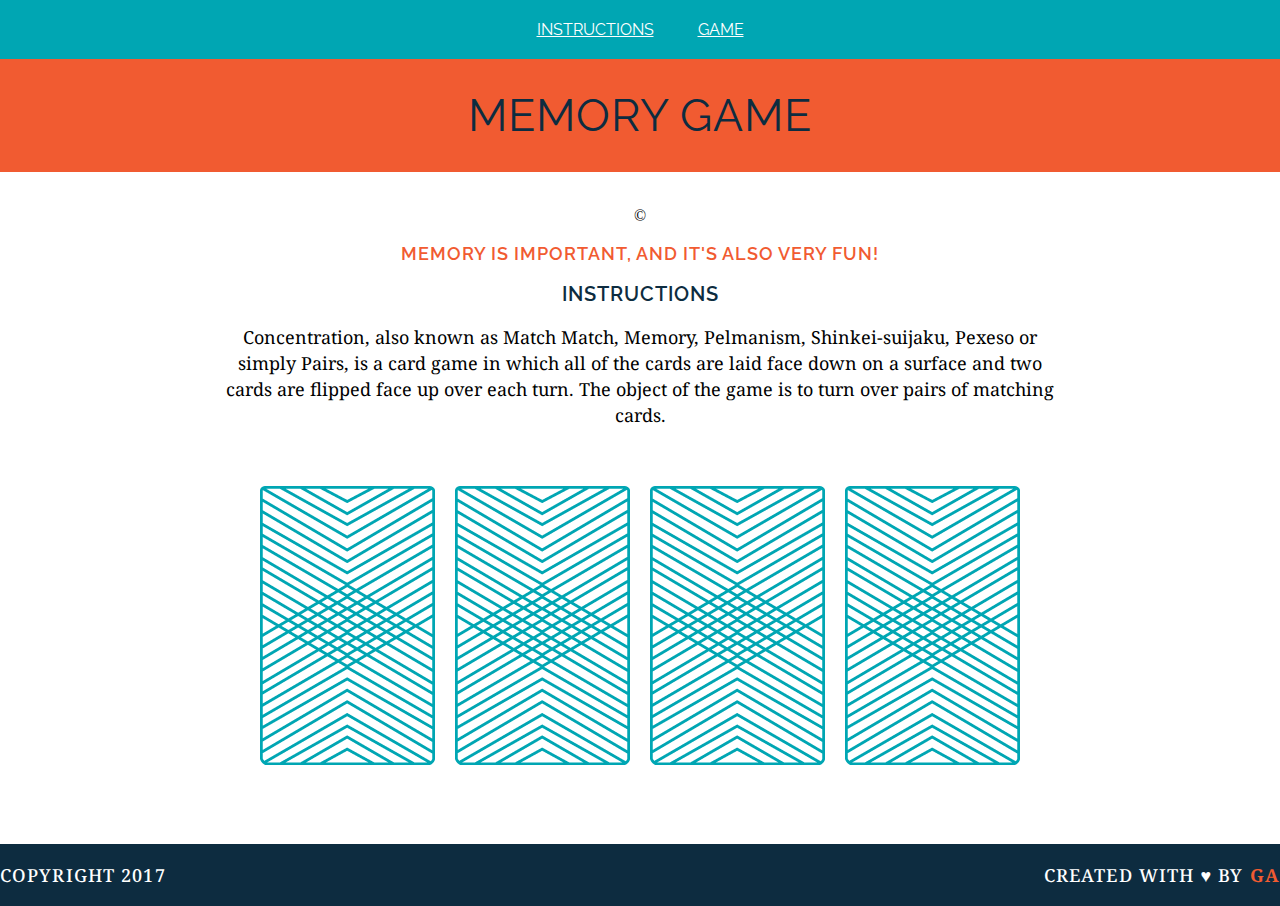
<file: memory_game/index.html>
<!DOCTYPE html>
<html lang="en" dir="ltr">
  <head>
    <link rel="stylesheet" href="main_org.css" type="text/css">
    <link href="https://fonts.googleapis.com/css?family=Droid+Serif|Raleway:400,500,600,700" rel="stylesheet">

    <meta charset="utf-8">
    <title>Memory Card Game</title>
  </head>
  <body>
    <nav>
      <a href="#instructions">Instructions</a>
      <a href="#">Game</a>
    </nav>
    <header>
      <h1 class='game-title caps'>Memory Game</h1>
    </header>
    <main>©
      <h3 class="instructions caps">Memory is important, and it's also very fun!</h3>
      <h2 id="instructions" class="small-inst caps">Instructions</h2>

      <p>Concentration, also known as Match Match, Memory, Pelmanism, Shinkei-suijaku, Pexeso or simply Pairs, is a card game in which all of the cards are laid face down on a surface and two cards are flipped face up over each turn. The object of the game is to turn over pairs of matching cards.</p>

      <div>
      <img src="images/back.png" alt="Queen of Diamonds">
      <img src="images/back.png" alt="Queen of Hearts">
      <img src="images/back.png" alt="King of Diamonds">
      <img src="images/back.png" alt="King of Hearts">
      </div>
    </main>
    <footer class="clearfix">
      <p class="copyright">Copyright 2017</p>
      <p class="message">Created with &hearts; by <span class="name">GA</span></p>
    </footer>
    <script src="js/main.js"></script>
  </body>
</html>
</file>
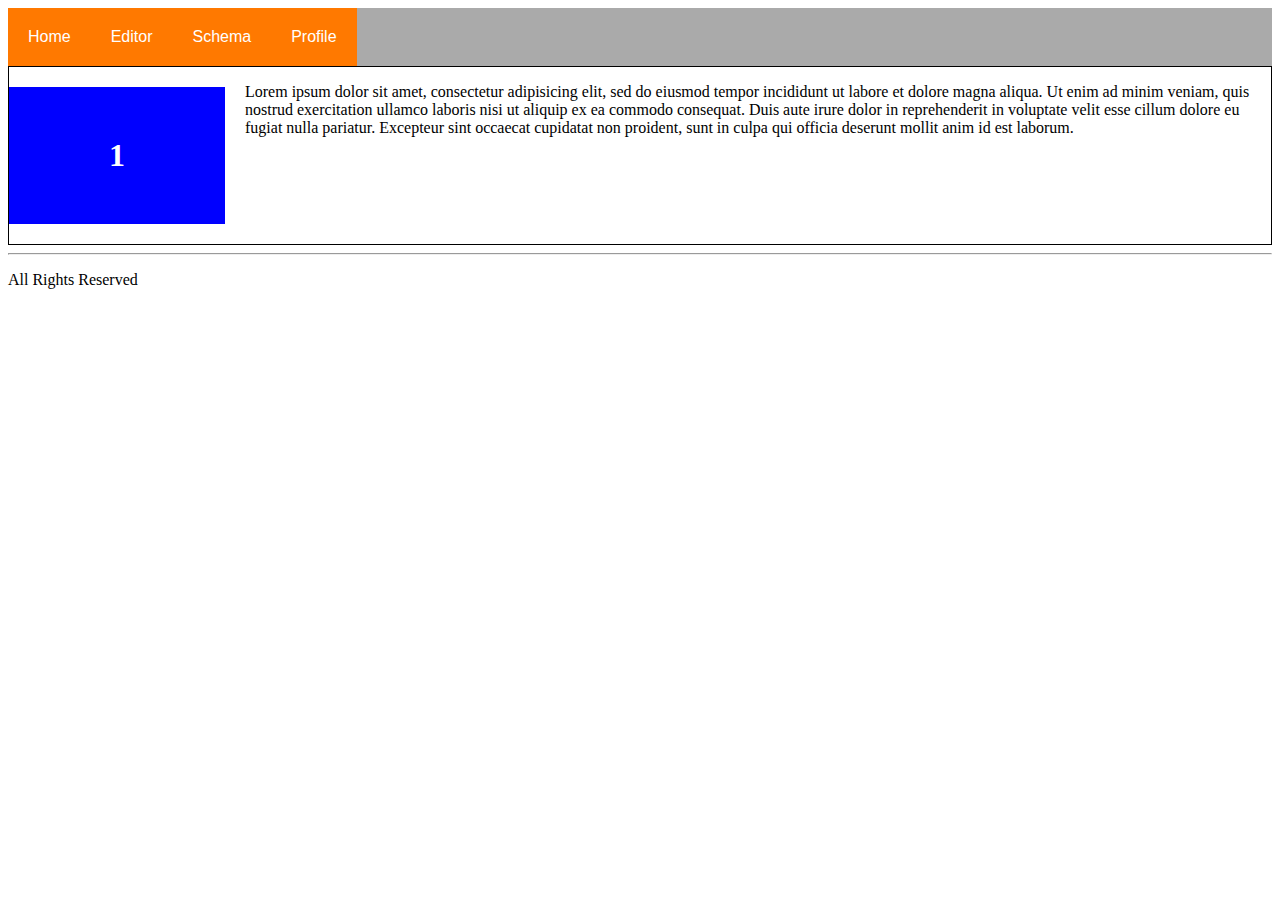
<file: memory_game/float.html>
<!DOCTYPE html>
<html lang="en" dir="ltr">
  <head>
    <style>

      .div1 {
        background-color: #0000FF;
        padding: 50px 100px;
        float: left;
        margin: 20px 20px 20px 0px;
      }
      .div2 {
        background-color: #000099;
      }
      .div3 {
        background-color: #000055;
      }
      .div4 {
        background-color: #000033;
      }
      .div5 {
        background-color: #000077;
      }
      h1 {
        color: white;
        margin: 0 auto;
        text-align: center;
      }
      .border {
        border: 1px solid black;
      }

      footer {
        clear:both;
      }
      nav {
        background-color:#aaaaaa;
        font-family:Arial, sans-serif;
      }
      a {
        background-color:#ff7900;
        color:white;
        text-decoration:none;
        display:block;
        float:left;
        padding:20px;
      }
      a:hover{
        background-color:#aaaaaa;
      }
      .clearfix:after{
        visibility:hidden;
        display:block;
        font-size:0;
        content:" ";
        clear:both;
        height:0;
      }
    </style>
    <meta charset="utf-8">
    <title></title>
  </head>
  <body>
    <header>
      <nav class="clearfix">
        <a href="#">Home</a>
        <a href="#">Editor</a>
        <a href="#">Schema</a>
        <a href="#">Profile</a>
      </nav>
    </header>
    <div class="border clearfix">
      <div class="div1">
        <h1>1</h1>
      </div>
      <p>Lorem ipsum dolor sit amet, consectetur adipisicing elit, sed do eiusmod tempor incididunt ut labore et dolore magna aliqua. Ut enim ad minim veniam, quis nostrud exercitation ullamco laboris nisi ut aliquip ex ea commodo consequat. Duis aute irure dolor in reprehenderit in voluptate velit esse cillum dolore eu fugiat nulla pariatur. Excepteur sint occaecat cupidatat non proident, sunt in culpa qui officia deserunt mollit anim id est laborum.</p>
    </div>
    <hr>
    <footer><p>All Rights Reserved</p></footer>
  </body>
</html>
</file>
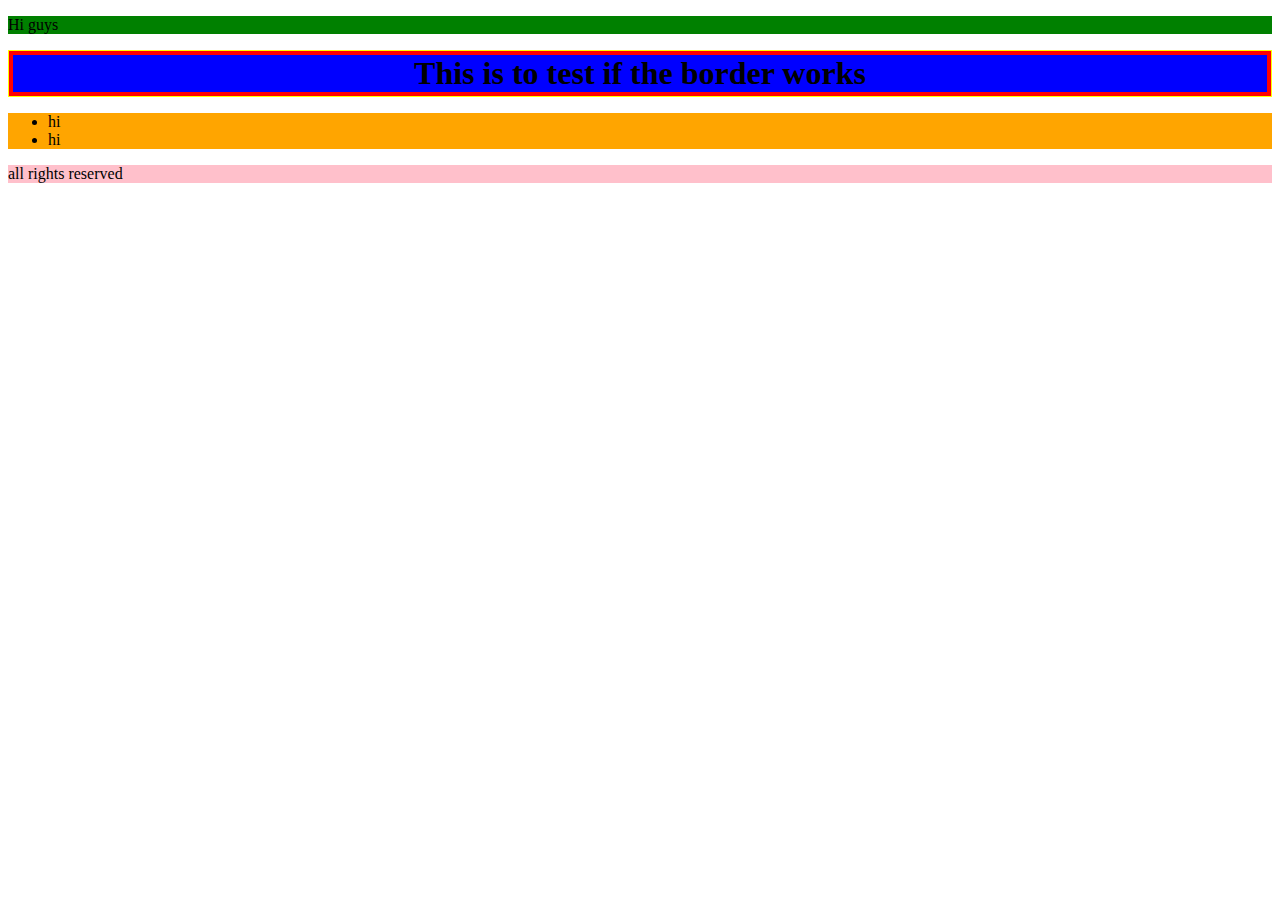
<file: memory_game/semantic.html>
<!DOCTYPE html>
<html lang="en" dir="ltr">
  <head>
    <style>
      header {
        background:green;
      }
      main {
        background:blue;
        border: 1px solid yellow;
      }
      aside {background:orange}
      footer{background:pink}

      .border {
        border: 4px solid red;
      }
      .wrapper {
        margin: 0 auto;
      }
      h1 {
        text-align: center;
      }
      footer {
        clear:both;
      }
    </style>
    <meta charset="utf-8">
    <title></title>
  </head>
  <body>
    <header>
      <p>Hi guys</p>
    </header>
    <main>
      <div class="wrapper">
        <h1 class="border wrapper">This is to test if the border works</h1>
      </div>
    </main>
    <aside class="">
      <ul>
        <li>hi</li>
        <li>hi</li>
      </ul>
    </aside>

    <footer>
    <p>all rights reserved</p></footer>
  </body>
</html>
</file>
<file: memory_game/main_org.css>
h1 {
font-family: "Raleway", sans-serif;
font-weight: 400;
margin: 0;
}

p {
font-family: "Droid Serif", serif;
line-height: 26px;
font-size: 18px;
}

header {
  background-color: #F15B31;
  color: #FFFFFF;
  padding: 30px 20px;
}
body {
text-align: center;
margin: 0;
}
nav {
  background-color: #00A6B3;
  color: #FFFFFF;
  padding: 20px 0;
}

a {
  padding: 0 20px;
  color: #FFFFFF;
    font-family: Raleway;
  border-bottom: 2px solid transparent;
  text-transform: uppercase;
}
a:hover {
  border: 2px solid white;
}
img{
  margin: 40px 8px;
}
main {
  width:850px;
  margin: 35px auto;
}

footer {
  text-transform: uppercase;
  background-color: #0D2C40;
  color:white;
  font-size:14px;
  letter-spacing: .08em;
  font-weight: 500;
}
.copyright {
  float:left;
}
.message {
  float:right;
}
.name {
  color:#F15B31;
  font-weight: 700;
}
.clearfix:after {
visibility: hidden;
display: block;
content: " ";
clear: both;
height: 0;
font-size: 0;
}
.game-title {
  font-family: Raleway;
  color: #0D2C40;
  letter-spacing: 1px;
  font-weight: 400;
  font-size: 45px;

}

.instructions {
  font-family: Raleway;
  color: #F15B31;
  letter-spacing: 1px;
  font-weight: 600;
  font-size: 18px;
}

.caps {
  text-transform: uppercase;
}

.small-inst {
  font-family: Raleway;
  color: #0D2C40;
  letter-spacing: 1px;
  font-weight: 600;
  font-size: 20px;
}
</file>
